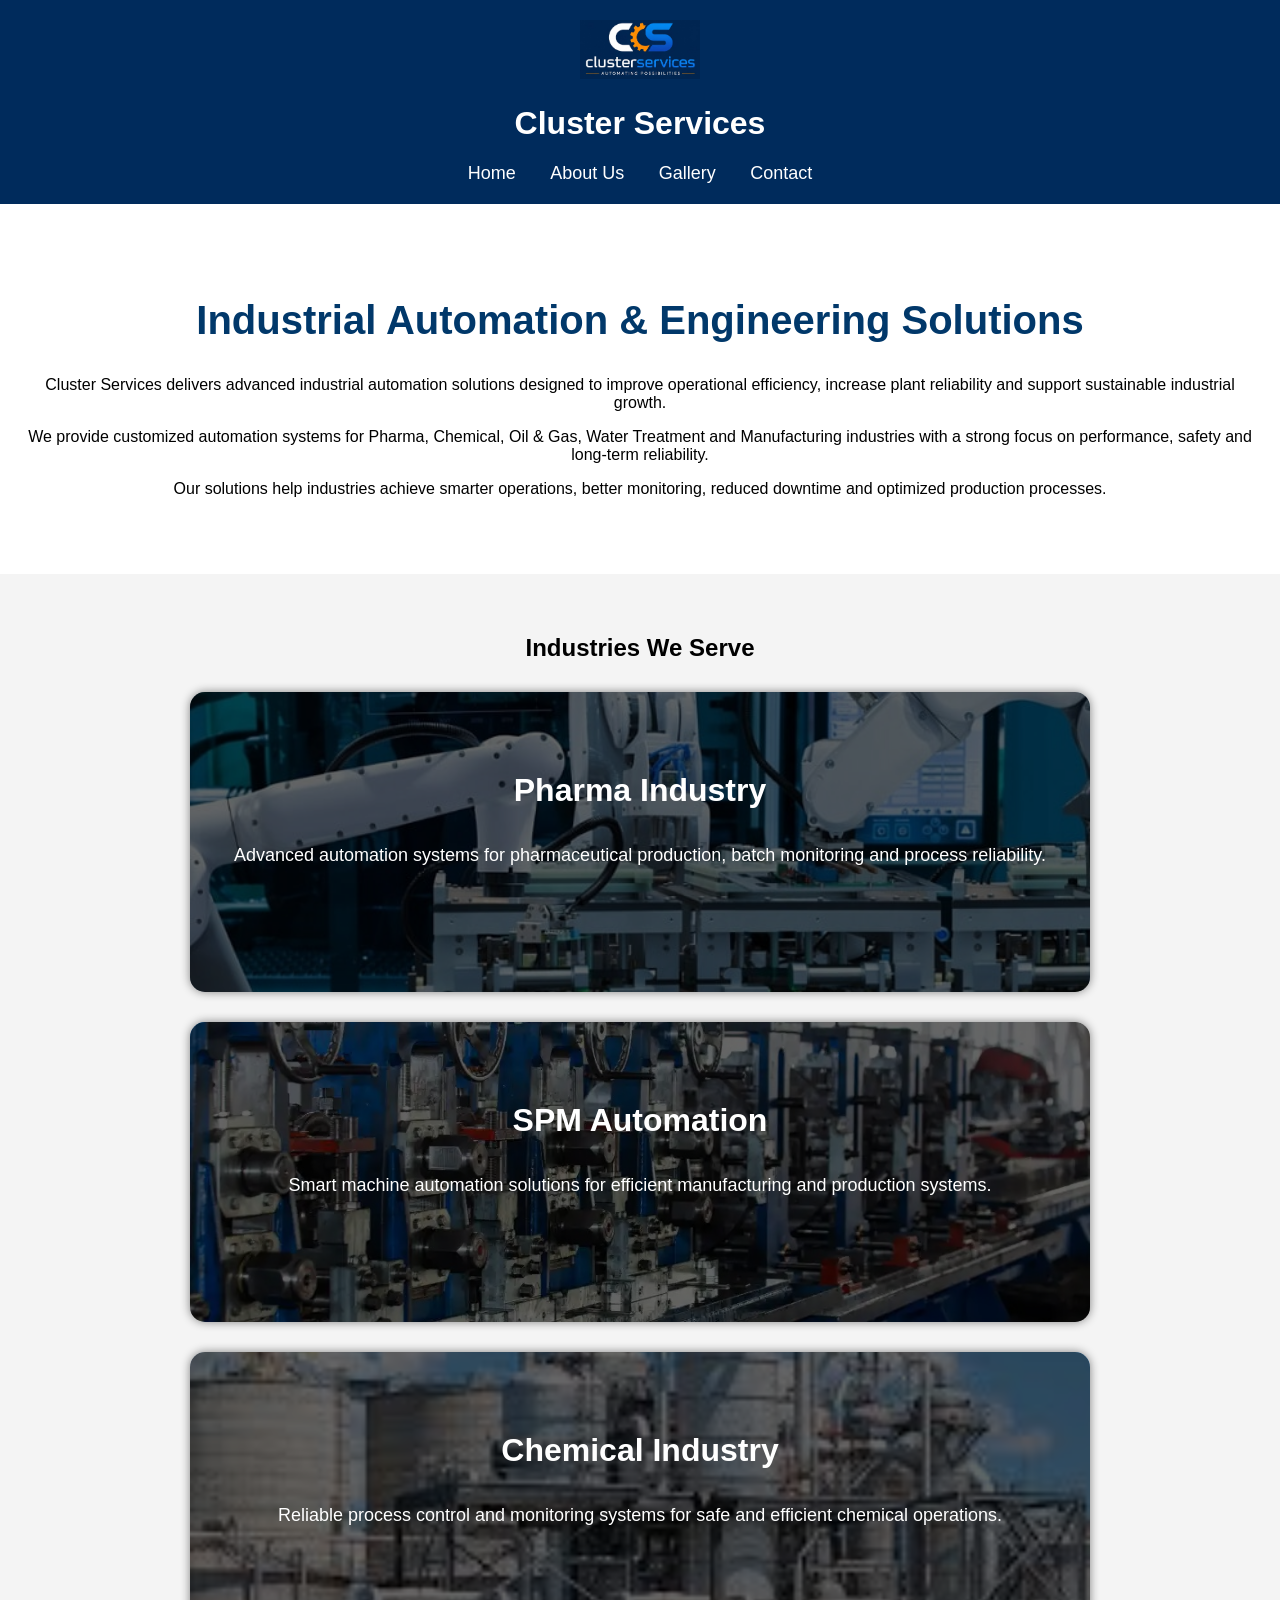
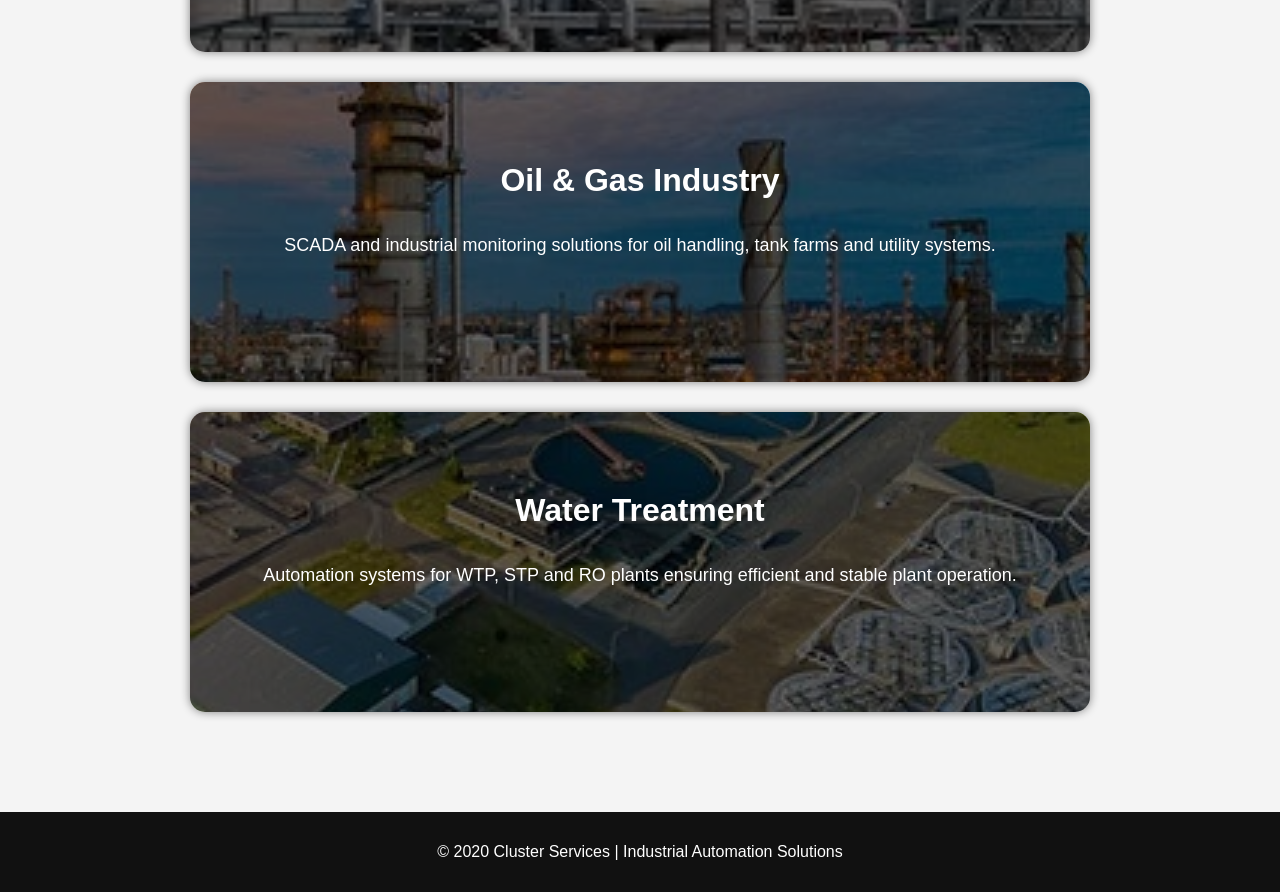
<file: index.html>
<!DOCTYPE html>
<html lang="en">

<head>
    <meta charset="UTF-8">

    <meta name="viewport" content="width=device-width, initial-scale=1.0">

    <title>Cluster Services | Industrial Automation & Engineering Solutions</title>

    <meta
        name="description"
        content="Cluster Services provides industrial automation, engineering solutions, PLC programming, SCADA systems, process control and automation services for Pharma, Chemical, Oil & Gas, Water Treatment and Manufacturing industries.">

    <meta name="robots" content="index,follow">

    <link rel="canonical" href="https://clusterservices.space/">

    <link rel="stylesheet" href="style.css">
    <meta property="og:title" content="Cluster Services">
<meta property="og:description"
      content="Industrial Automation & Engineering Solutions">
<meta property="og:url" content="https://clusterservices.space/">
<meta property="og:image"
      content="https://clusterservices.space/logo.jpg">
<meta property="og:type" content="website">
</head>

<body>

<header>

    <img src="logo.jpg" class="logo" alt="Cluster Services logo">

    <h1>Cluster Services</h1>

    <nav>
        <a href="index.html">Home</a>
        <a href="about.html">About Us</a>
        <a href="gallery.html">Gallery</a>
        <a href="contact.html">Contact</a>
    </nav>

</header>

<section class="hero">

    <h2>Industrial Automation & Engineering Solutions</h2>

    <p>
        Cluster Services delivers advanced industrial automation
        solutions designed to improve operational efficiency,
        increase plant reliability and support sustainable industrial growth.
    </p>

    <p>
        We provide customized automation systems for Pharma,
        Chemical, Oil & Gas, Water Treatment and Manufacturing industries
        with a strong focus on performance, safety and long-term reliability.
    </p>

    <p>
        Our solutions help industries achieve smarter operations,
        better monitoring, reduced downtime and optimized production processes.
    </p>

</section>

<section class="services">

    <h2>Industries We Serve</h2>

    <div class="service-card" style="background-image:url('pharma.jpg')">

        <div class="overlay">

            <h3>Pharma Industry</h3>

            <p>
                Advanced automation systems for pharmaceutical production,
                batch monitoring and process reliability.
            </p>

        </div>

    </div>

    <div class="service-card" style="background-image:url('spm.jpg')">

        <div class="overlay">

            <h3>SPM Automation</h3>

            <p>
                Smart machine automation solutions for efficient
                manufacturing and production systems.
            </p>

        </div>

    </div>

    <div class="service-card" style="background-image:url('chemical.jpg')">

        <div class="overlay">

            <h3>Chemical Industry</h3>

            <p>
                Reliable process control and monitoring systems
                for safe and efficient chemical operations.
            </p>

        </div>

    </div>

    <div class="service-card" style="background-image:url('oil.jpg')">

        <div class="overlay">

            <h3>Oil & Gas Industry</h3>

            <p>
                SCADA and industrial monitoring solutions for
                oil handling, tank farms and utility systems.
            </p>

        </div>

    </div>

    <div class="service-card" style="background-image:url('water.jpg')">

        <div class="overlay">

            <h3>Water Treatment</h3>

            <p>
                Automation systems for WTP, STP and RO plants
                ensuring efficient and stable plant operation.
            </p>

        </div>

    </div>

</section>

<footer>
    <p>© 2020 Cluster Services | Industrial Automation Solutions</p>
</footer>

</body>
</html>
</file>
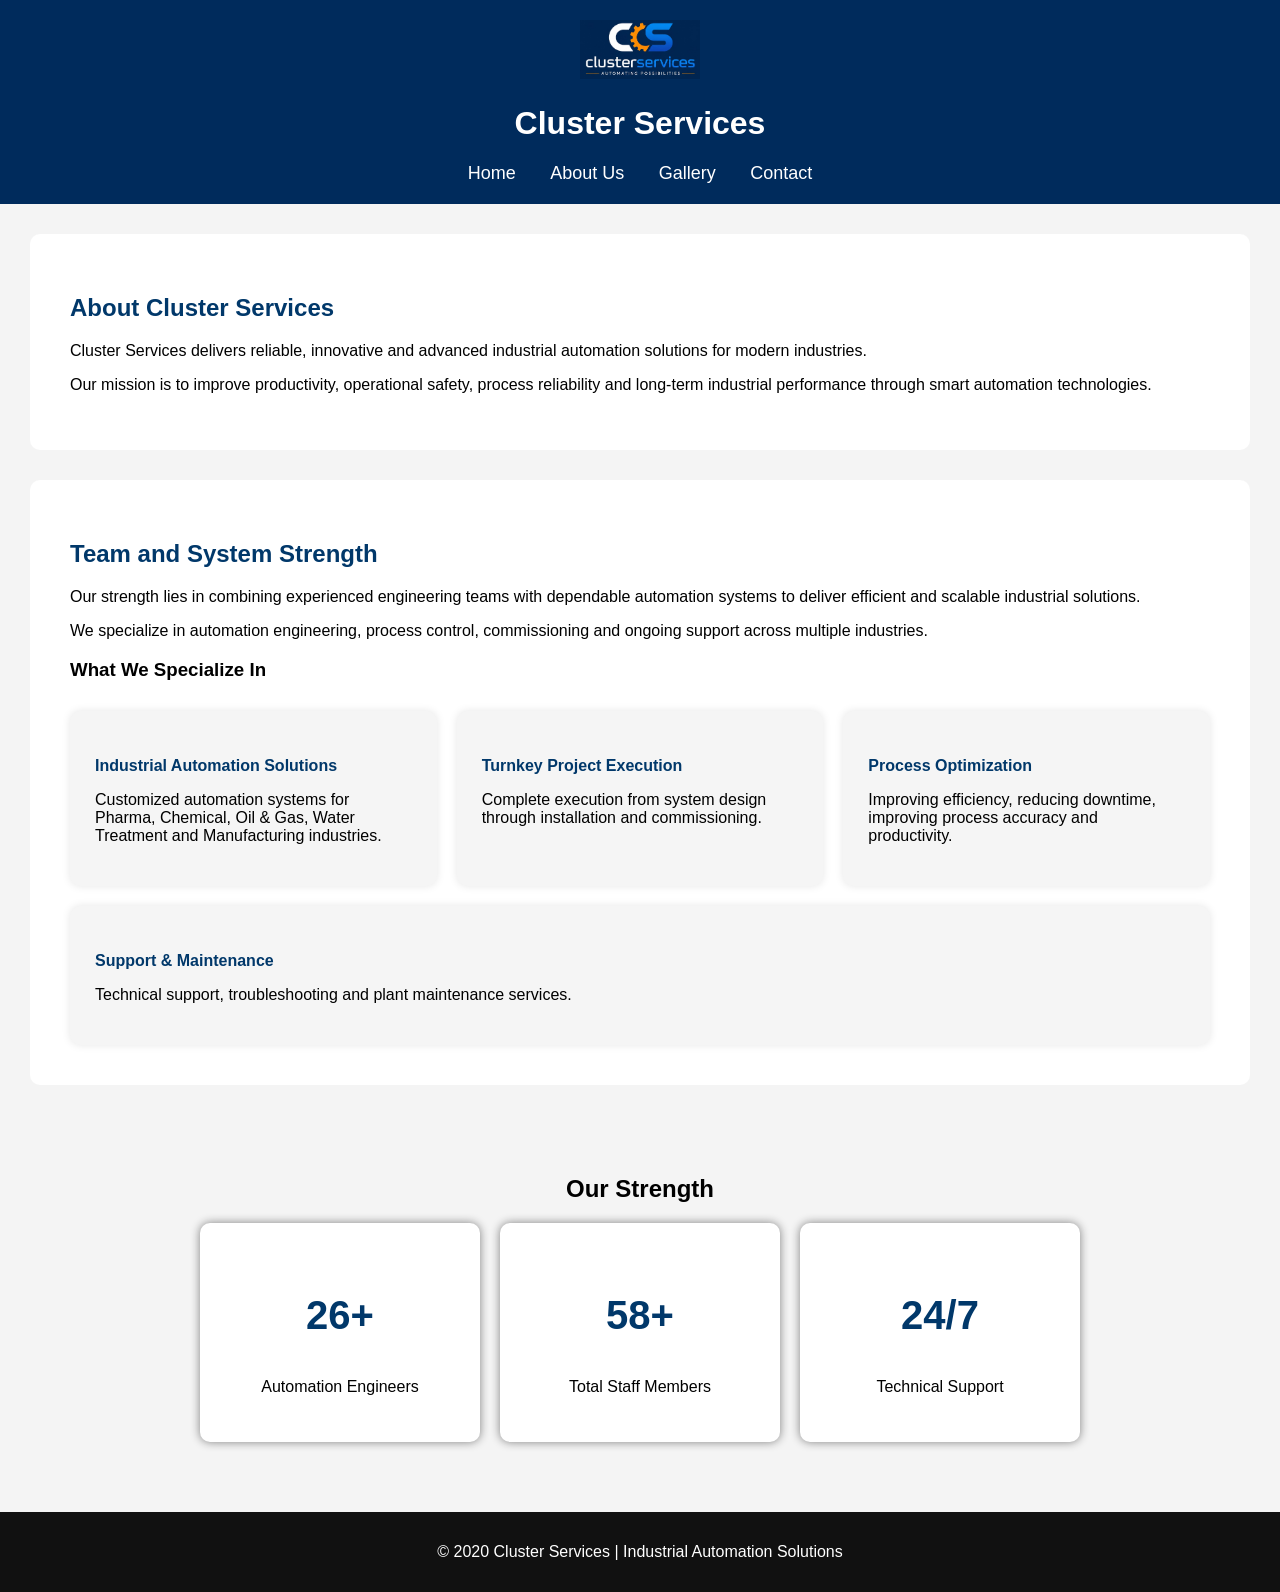
<file: about.html>
<!DOCTYPE html>
<html lang="en">

<head>
    <meta charset="UTF-8">
    <meta name="viewport" content="width=device-width, initial-scale=1.0">

    <title>About Cluster Services | Industrial Automation Experts</title>

    <meta name="description"
        content="Learn about Cluster Services, our industrial automation expertise, engineering capabilities, turnkey project execution, process optimization and technical support services.">

    <meta name="robots" content="index,follow">

    <link rel="canonical" href="https://clusterservices.space/about.html">

    <link rel="stylesheet" href="style.css">
    <meta property="og:title" content="Cluster Services">
<meta property="og:description"
      content="Industrial Automation & Engineering Solutions">
<meta property="og:url" content="https://clusterservices.space/">
<meta property="og:image"
      content="https://clusterservices.space/logo.jpg">
<meta property="og:type" content="website">
</head>

<body>

<header>

    <img src="logo.jpg" class="logo" alt="Cluster Services logo">

    <h1>Cluster Services</h1>

    <nav>
        <a href="index.html">Home</a>
        <a href="about.html">About Us</a>
        <a href="gallery.html">Gallery</a>
        <a href="contact.html">Contact</a>
    </nav>

</header>

<section class="about-section">

    <h2>About Cluster Services</h2>

    <p>
        Cluster Services delivers reliable, innovative and advanced
        industrial automation solutions for modern industries.
    </p>

    <p>
        Our mission is to improve productivity, operational safety,
        process reliability and long-term industrial performance
        through smart automation technologies.
    </p>

</section>

<section class="about-section">

    <h2>Team and System Strength</h2>

    <p>
        Our strength lies in combining experienced engineering teams
        with dependable automation systems to deliver efficient and
        scalable industrial solutions.
    </p>

    <p>
        We specialize in automation engineering, process control,
        commissioning and ongoing support across multiple industries.
    </p>

    <h3>What We Specialize In</h3>

    <div class="service-benefits">

        <div class="benefit-box">
            <h4>Industrial Automation Solutions</h4>
            <p>
                Customized automation systems for Pharma,
                Chemical, Oil & Gas, Water Treatment
                and Manufacturing industries.
            </p>
        </div>

        <div class="benefit-box">
            <h4>Turnkey Project Execution</h4>
            <p>
                Complete execution from system design
                through installation and commissioning.
            </p>
        </div>

        <div class="benefit-box">
            <h4>Process Optimization</h4>
            <p>
                Improving efficiency, reducing downtime,
                improving process accuracy and productivity.
            </p>
        </div>

        <div class="benefit-box">
            <h4>Support & Maintenance</h4>
            <p>
                Technical support, troubleshooting
                and plant maintenance services.
            </p>
        </div>

    </div>

</section>

<section class="team-box">

    <h2>Our Strength</h2>

    <div class="team-grid">

        <div class="team-card">
            <h3>26+</h3>
            <p>Automation Engineers</p>
        </div>

        <div class="team-card">
            <h3>58+</h3>
            <p>Total Staff Members</p>
        </div>

        <div class="team-card">
            <h3>24/7</h3>
            <p>Technical Support</p>
        </div>

    </div>

</section>

<footer>
    <p>© 2020 Cluster Services | Industrial Automation Solutions</p>
</footer>

</body>
</html>
</file>
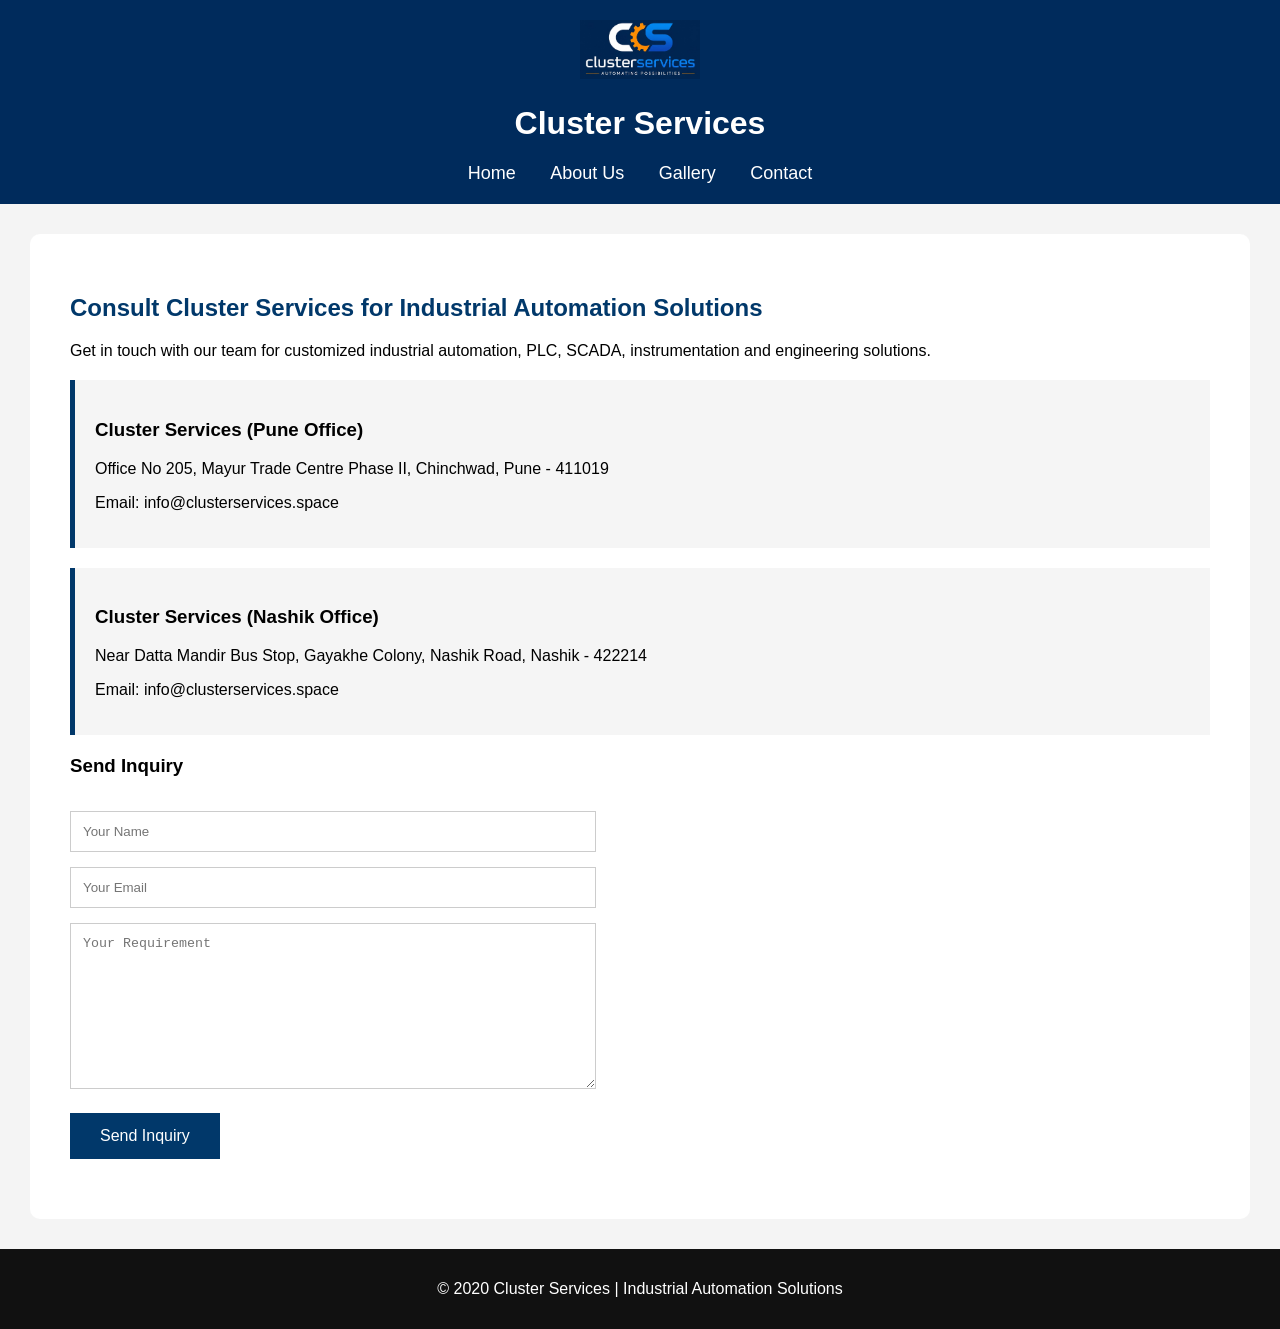
<file: contact.html>
<!DOCTYPE html>
<html lang="en">

<head>
    <meta charset="UTF-8">
    <meta name="viewport" content="width=device-width, initial-scale=1.0">

    <title>Contact Cluster Services | Industrial Automation Solutions</title>

    <meta name="description"
        content="Contact Cluster Services for industrial automation solutions, PLC programming, SCADA integration, process automation, commissioning and engineering support.">

    <meta name="robots" content="index,follow">

    <link rel="canonical" href="https://clusterservices.space/contact.html">

    <link rel="stylesheet" href="style.css">
    <meta property="og:title" content="Cluster Services">
<meta property="og:description"
      content="Industrial Automation & Engineering Solutions">
<meta property="og:url" content="https://clusterservices.space/">
<meta property="og:image"
      content="https://clusterservices.space/logo.jpg">
<meta property="og:type" content="website">
</head>

<body>

<header>

    <img src="logo.jpg" class="logo" alt="Cluster Services logo">

    <h1>Cluster Services</h1>

    <nav>
        <a href="index.html">Home</a>
        <a href="about.html">About Us</a>
        <a href="gallery.html">Gallery</a>
        <a href="contact.html">Contact</a>
    </nav>

</header>

<section class="contact-section">

    <h2>Consult Cluster Services for Industrial Automation Solutions</h2>

    <p>
        Get in touch with our team for customized industrial automation,
        PLC, SCADA, instrumentation and engineering solutions.
    </p>

    <div class="address-box">

        <h3>Cluster Services (Pune Office)</h3>

        <p>
            Office No 205, Mayur Trade Centre Phase II,
            Chinchwad, Pune - 411019
        </p>

        <p>Email: info@clusterservices.space</p>

    </div>

    <div class="address-box">

        <h3>Cluster Services (Nashik Office)</h3>

        <p>
            Near Datta Mandir Bus Stop,
            Gayakhe Colony,
            Nashik Road,
            Nashik - 422214
        </p>

        <p>Email: info@clusterservices.space</p>

    </div>

    <h3>Send Inquiry</h3>

    <form id="contact-form">

        <input type="text" name="name" placeholder="Your Name" required>

        <input type="email" name="email" placeholder="Your Email" required>

        <textarea name="message" placeholder="Your Requirement" required></textarea>

        <button type="submit">Send Inquiry</button>

    </form>

    <p id="result-message"></p>

</section>

<script>
const form = document.getElementById("contact-form");
const resultMessage = document.getElementById("result-message");

form.addEventListener("submit", async function(e) {

    e.preventDefault();

    resultMessage.innerHTML = "Sending Inquiry...";

    const formData = new FormData(form);

    formData.append("access_key", "e27f620f-2a7d-445e-8147-95d2863777f8");

    try {

        const response = await fetch("https://api.web3forms.com/submit", {
            method: "POST",
            body: formData
        });

        const result = await response.json();

        if(result.success) {
            resultMessage.innerHTML = "Inquiry Sent Successfully.";
            resultMessage.style.color = "green";
            form.reset();
        } else {
            resultMessage.innerHTML = "Failed to send inquiry.";
            resultMessage.style.color = "red";
        }

    } catch(error) {
        resultMessage.innerHTML = "Network Error. Please try again.";
        resultMessage.style.color = "red";
    }

});
</script>

<footer>
    <p>© 2020 Cluster Services | Industrial Automation Solutions</p>
</footer>

</body>
</html>
</file>
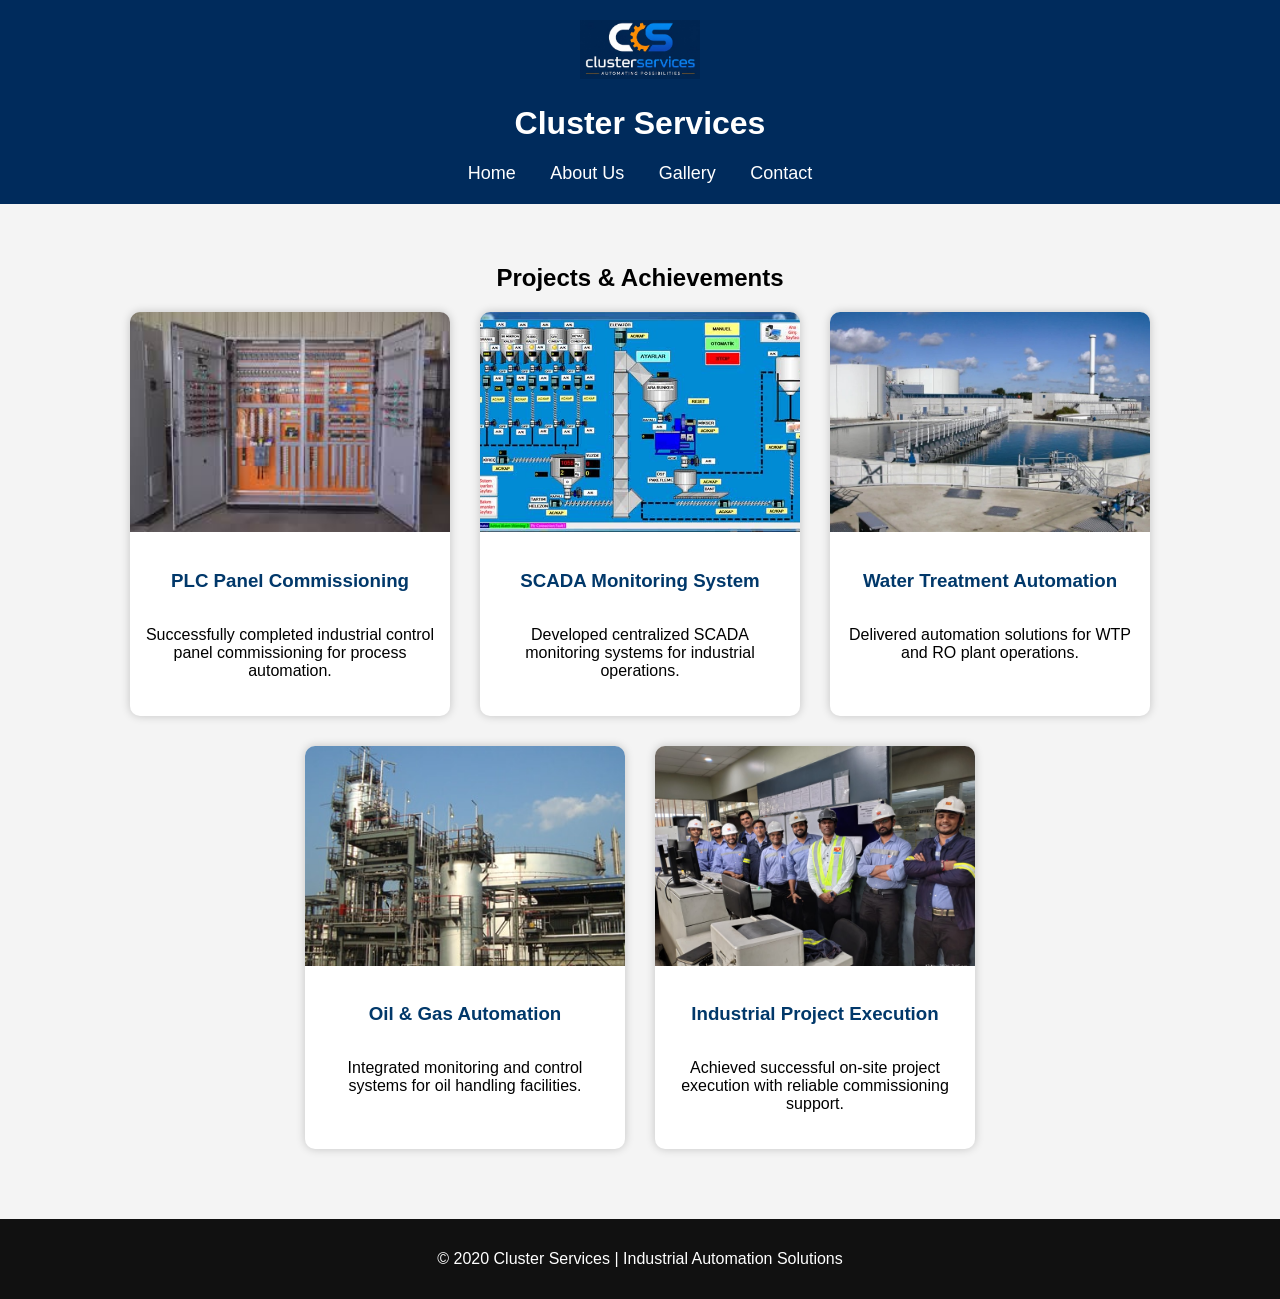
<file: gallery.html>
<!DOCTYPE html>
<html lang="en">

<head>
    <meta charset="UTF-8">
    <meta name="viewport" content="width=device-width, initial-scale=1.0">

    <title>Gallery | Cluster Services Projects & Achievements</title>

    <meta name="description"
        content="Explore Cluster Services industrial automation projects including PLC panel commissioning, SCADA monitoring, water treatment automation and industrial project execution.">

    <meta name="robots" content="index,follow">

    <link rel="canonical" href="https://clusterservices.space/gallery.html">

    <link rel="stylesheet" href="style.css">
    <meta property="og:title" content="Cluster Services">
<meta property="og:description"
      content="Industrial Automation & Engineering Solutions">
<meta property="og:url" content="https://clusterservices.space/">
<meta property="og:image"
      content="https://clusterservices.space/logo.jpg">
<meta property="og:type" content="website">
</head>

<body>

<header>

    <img src="logo.jpg" class="logo" alt="Cluster Services logo">

    <h1>Cluster Services</h1>

    <nav>
        <a href="index.html">Home</a>
        <a href="about.html">About Us</a>
        <a href="gallery.html">Gallery</a>
        <a href="contact.html">Contact</a>
    </nav>

</header>

<section class="gallery-section">

    <h2>Projects & Achievements</h2>

    <div class="gallery-grid">

        <div class="gallery-card">
            <img src="gallery1.jpg" alt="PLC Panel Commissioning Project">
            <h3>PLC Panel Commissioning</h3>
            <p>
                Successfully completed industrial control panel
                commissioning for process automation.
            </p>
        </div>

        <div class="gallery-card">
            <img src="gallery2.jpg" alt="SCADA Monitoring System">
            <h3>SCADA Monitoring System</h3>
            <p>
                Developed centralized SCADA monitoring
                systems for industrial operations.
            </p>
        </div>

        <div class="gallery-card">
            <img src="gallery3.jpg" alt="Water Treatment Automation Project">
            <h3>Water Treatment Automation</h3>
            <p>
                Delivered automation solutions for WTP
                and RO plant operations.
            </p>
        </div>

        <div class="gallery-card">
            <img src="gallery4.jpg" alt="Oil and Gas Automation Project">
            <h3>Oil & Gas Automation</h3>
            <p>
                Integrated monitoring and control systems
                for oil handling facilities.
            </p>
        </div>

        <div class="gallery-card">
            <img src="gallery5.jpeg" alt="Industrial Project Execution">
            <h3>Industrial Project Execution</h3>
            <p>
                Achieved successful on-site project execution
                with reliable commissioning support.
            </p>
        </div>

    </div>

</section>

<footer>
    <p>© 2020 Cluster Services | Industrial Automation Solutions</p>
</footer>

</body>
</html>
</file>
<file: style.css>
body{
    margin:0;
    font-family:Arial;
    background:#f4f4f4;
}

header{
    background:#002b5c;
    color:white;
    text-align:center;
    padding:20px;
}

.logo{
    width:120px;
}

nav{
    margin-top:15px;
}

nav a{
    color:white;
    text-decoration:none;
    margin:15px;
    font-size:18px;
}

.hero{
    background:#ffffff;
    text-align:center;
    padding:60px 20px;
}

.hero h2{
    color:#01386a;
    font-size:40px;
}

.services{
    padding:40px;
    text-align:center;
}

.service-card{
    height:300px;
    background-size:cover;
    background-position:center;
    margin:30px auto;
    max-width:900px;
    border-radius:15px;
    overflow:hidden;
    position:relative;
    box-shadow:0px 0px 10px gray;
}

.overlay{
    background:rgba(0,0,0,0.6);
    color:white;
    width:100%;
    height:100%;
    padding:40px;
    box-sizing:border-box;
}

.overlay h3{
    font-size:32px;
    margin-top:40px;
}

.overlay p{
    font-size:18px;
    line-height:1.6;
}

.about-section{
    background:white;
    margin:30px;
    padding:40px;
    border-radius:10px;
}

.about-section h2{
    color:#01386a;
}

.about-section ul li{
    padding:8px;
}

.team-box{
    padding:40px;
    text-align:center;
}

.team-grid{
    display:flex;
    justify-content:center;
    flex-wrap:wrap;
    gap:20px;
}

.team-card{
    background:white;
    padding:30px;
    width:220px;
    border-radius:10px;
    box-shadow:0px 0px 10px gray;
}

.team-card h3{
    font-size:40px;
    color:#01386a;
}

.contact-section{
    background:white;
    margin:30px;
    padding:40px;
    border-radius:10px;
}

.contact-section h2{
    color:#01386a;
}

.contact-details{
    margin:30px 0;
}

form{
    max-width:500px;
}

input, textarea{
    width:100%;
    padding:12px;
    margin-top:15px;
    border:1px solid #ccc;
}

textarea{
    height:140px;
}

button{
    margin-top:20px;
    background:#01386a;
    color:white;
    padding:14px 30px;
    border:none;
    cursor:pointer;
    font-size:16px;
}

footer{
    background:#111;
    color:white;
    text-align:center;
    padding:15px;
    margin-top:30px;
}
.service-benefits{
    display:flex;
    flex-wrap:wrap;
    gap:20px;
    margin-top:30px;
}

.benefit-box{
    background:#f5f5f5;
    padding:25px;
    border-radius:10px;
    flex:1 1 300px;
    box-shadow:0px 0px 8px rgba(0,0,0,0.1);
}

.benefit-box h4{
    color:#01386a;
    margin-bottom:15px;
}
#result-message{
    margin-top:20px;
    font-weight:bold;
    font-size:18px;
}
.address-box{
    background:#f5f5f5;
    padding:20px;
    margin:20px 0;
    border-left:5px solid #01386a;
}

.gallery-section{
    padding:40px;
    text-align:center;
}

.gallery-grid{
    display:flex;
    flex-wrap:wrap;
    justify-content:center;
    gap:30px;
}

.gallery-card{
    background:white;
    width:320px;
    border-radius:10px;
    overflow:hidden;
    box-shadow:0px 0px 10px rgba(0,0,0,0.2);
}

.gallery-card img{
    width:100%;
    height:220px;
    object-fit:cover;
}

.gallery-card h3{
    color:#01386a;
    padding:15px;
}

.gallery-card p{
    padding:0 15px 20px;
}
</file>
